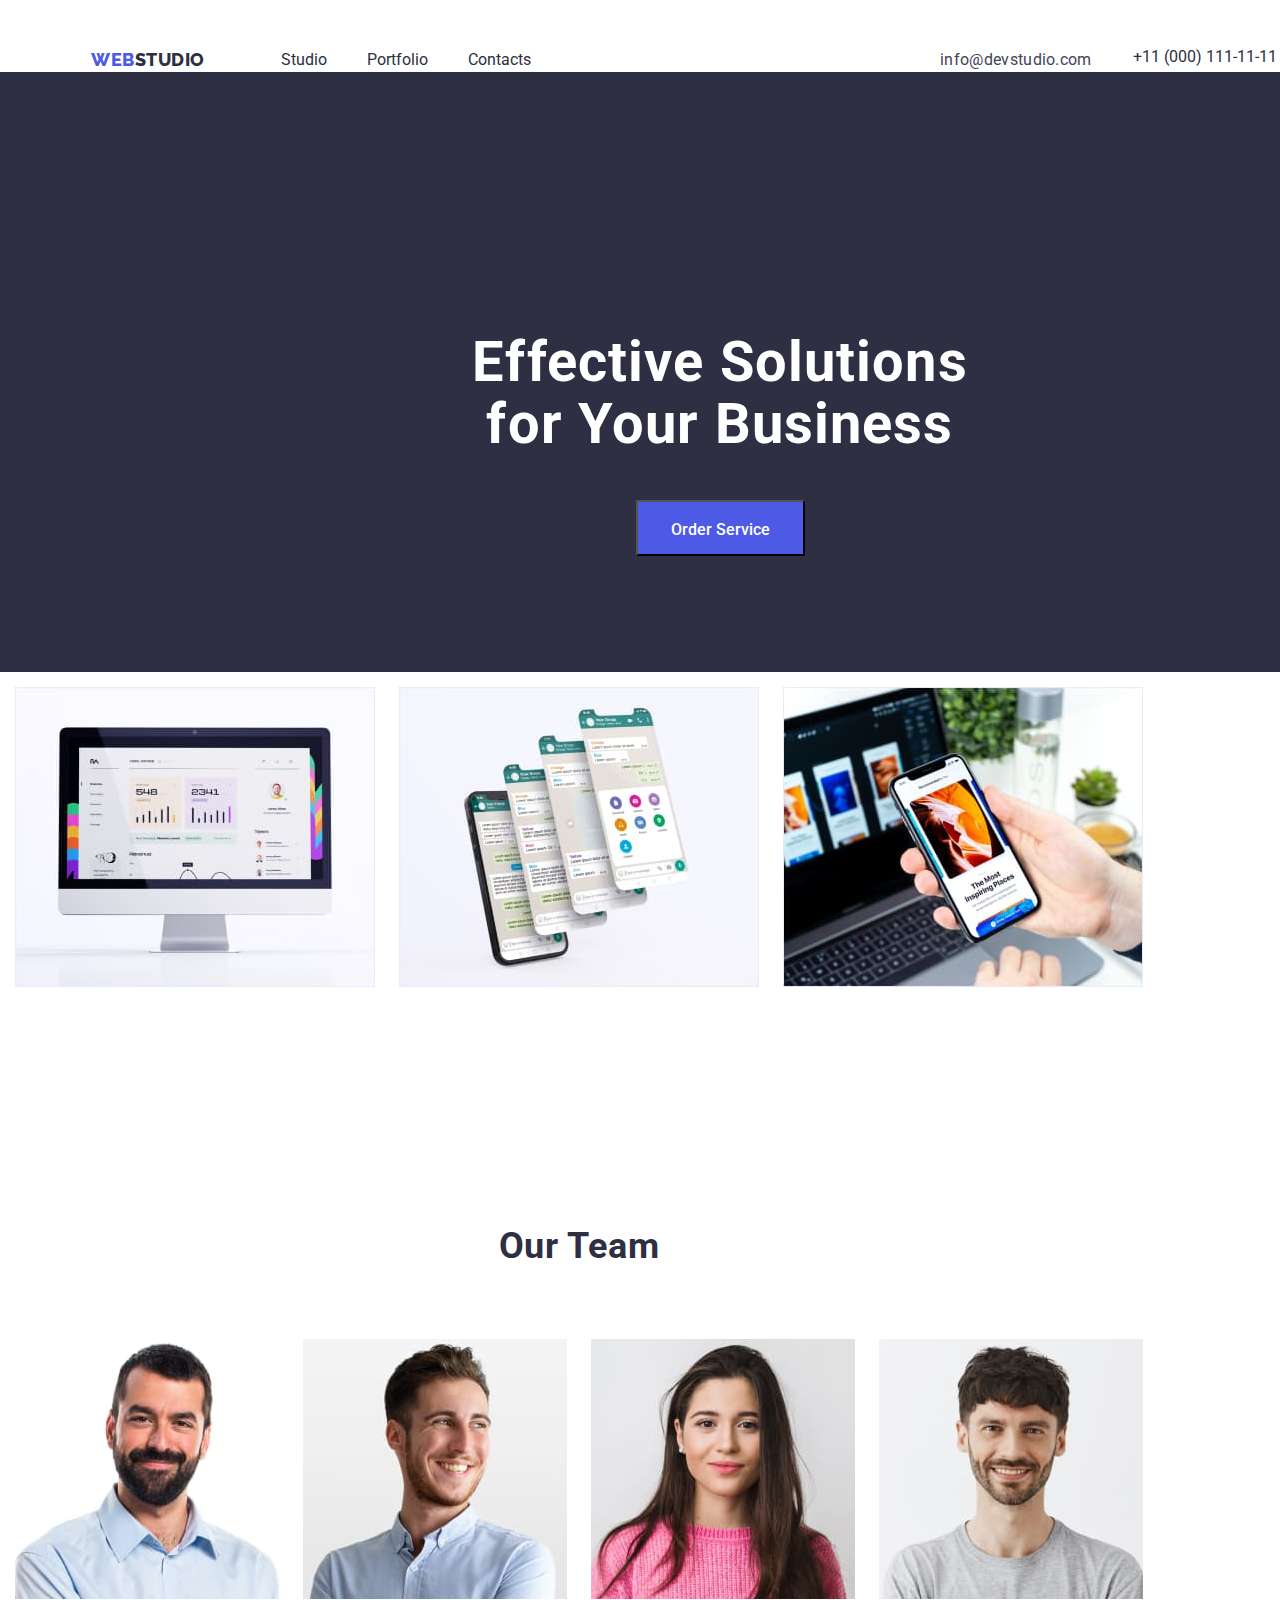
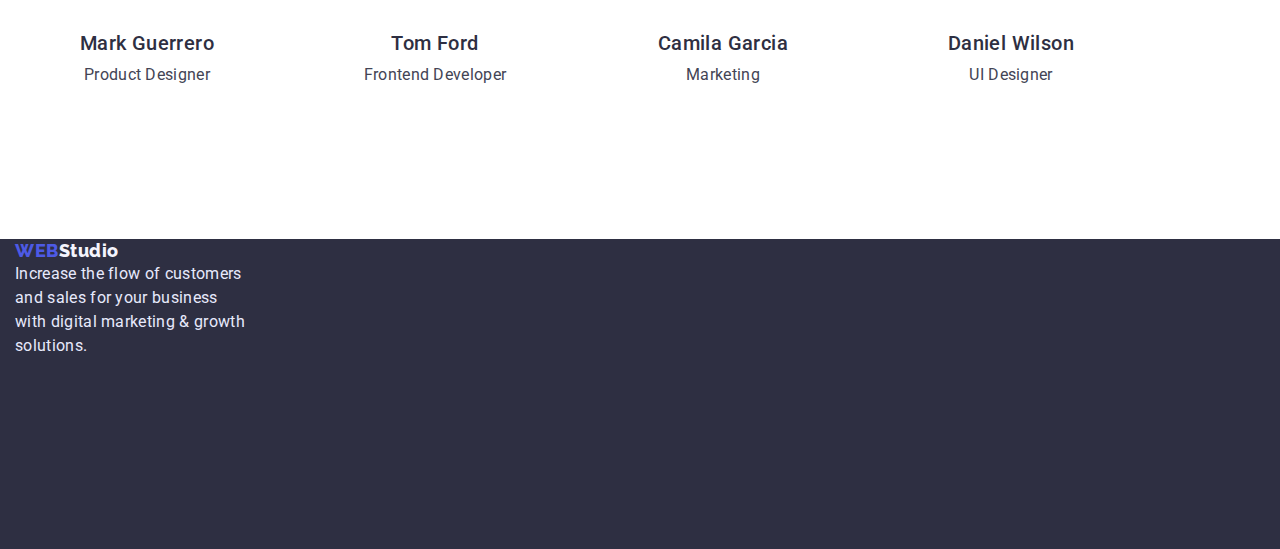
<file: index.html>
<!DOCTYPE html>
<html lang="en">
<head>
    <meta charset="UTF-8">
    <meta http-equiv="X-UA-Compatible" content="IE=edge">
    <meta name="viewport" content="width=device-width, initial-scale=1.0">
    <title>WebStudio</title>
    <link rel="preconnect" href="https://fonts.googleapis.com">
    <link rel="preconnect" href="https://fonts.gstatic.com" crossorigin>
    <style> @import url('https://fonts.googleapis.com/css2?family=Raleway:wght@800&family=Roboto:wght@400;500;700;900&display=swap'); </style>
    <link rel="stylesheet" href="https://cdn.jsdelivr.net/npm/modern-normalize@1.1.0/modern-normalize.min.css">
    <link rel="stylesheet" href="./css/styles.css">
</head>
<body>

                                                    <!--Шапка  -->
    <header class="top-header">
        <div class="container">
          <nav class="navigation">

                <a class="logo-top" href="./index.html"><span class="web">Web</span>Studio</a>
                
                <ul class="menu list">

                    <li class="menu-item">
                        <a class="link menu-link-studio" href="./index.html">Studio</a>
                    </li>

                    <li class="menu-item">
                        <a class="link menu-link-portfolio" href="./portfolio.html">Portfolio</a>
                    </li>

                    <li class="menu-item">
                        <a class="link menu-link" href="">Contacts</a>
                    </li>

                </ul>
          
       
                <address>

                    <ul class="contact list">
                        <li class="contact-item">
                            <a class="contact-info-link link" href="mailto:info@devstudio.com">info@devstudio.com</a>
                        </li>

                        <li class="contact-item">
                            <a class="contact-info-phone link" href="tel:+110001111111">+11 (000) 111-11-11</a>
                        </li>
                    </ul>

                </address>
            </nav>
        </div>

    </header>

    <main>

                                                  <!-- Банер -->

        <section class="hero container">
            <div class="main-title-cont container">
            
             <h1 class="main-title">Effective Solutions for Your Business</h1>
            
             <button class="modal-btn-a" type="button">Order Service</button>
            
            </div>
        
        </section>

                                                    <!-- Бизнес решение без заголовка -->

     <section class="business-solution section">
        <div class="container">

            <H2 class="titles">Skills</H2>
            
            <ul class="list list-titles">

                <li>
                    <h3 class="title-paragraphs">Strategy</h3>
                    <p class="text-paragraphs">Our goal is to identify the business problem to walk away with the perfect and creative solution.</p>
                </li>

                <li>
                    <h3 class="title-paragraphs">Punctuality</h3>
                    <p class="text-paragraphs">Bring the key message to the brand's audience for the best price within the shortest possible time.</p>
                </li>

                <li>
                    <h3 class="title-paragraphs">Diligence</h3>
                    <p class="text-paragraphs">Research and confirm brands that present the strongest digital growth opportunities and minimize risk.</p>
                </li>

                <li>
                    <h3 class="title-paragraphs">Technologies</h3>
                    <p class="text-paragraphs">Design practice focused on digital experiences. We bring forth a deep passion for problem-solving.</p>
                </li>
        
            </ul>
        </div>
     
    </section>

<!-- Фото работ -->

     <section class="photo-works section">

        <div class="container">

            <h2 class="titles">What are we doing</h2>
            
            <ul class="list list-img">
                <li>
                    <img class="titles-image-mac" src="./images/works/mac.jpg" alt="mac" width="360">
                </li>

                <li>
                    <img class="titles-image-phone" src="./images/works/phone.jpg" alt="phone" width="360">
                </li>

                <li>
                    <img class="titles-image-laptop" src="./images/works/laptop_and_phone.jpg" alt="laptop and phone" width="360">
                </li>

            </ul>
        </div>

     </section>

<!-- Фото команды -->

     <section class="imag section">

        <div class="container">

            <h2 class="titles">Our Team</h2>
            <ul class="list list-img">
                <li> 
                    <img class="titles-image" src="./images/employees/mark_guerrero.jpg" alt="mark guerrero" width="264">
                    <div class="titles-image-name">
                      <H3 class="name-of-pictures">Mark Guerrero</H3>
                      <p class="pictures-description" >Product Designer</p>
                    </div>
                </li>

                <li>
                    <img class="titles-image" src="./images/employees/tom_ford.jpg" alt="tom ford" width="264">
                    <div class="titles-image-name">
                        <h3 class="name-of-pictures">Tom Ford</h3>
                        <p class="pictures-description" >Frontend Developer</p>
                    </div>
                </li>

                <li>
                    <img class="titles-image" src="./images/employees/camila_garcia.jpg" alt="camila garcia" width="264">
                    <div class="titles-image-name">
                        <h3 class="name-of-pictures">Camila Garcia</h3>
                        <p class="pictures-description" >Marketing</p>
                    </div>
                </li>

                <li>
                    <img class="titles-image" src="./images/employees/daniel_wilson.jpg" alt="daniel wilson" width="264">
                    <div class="titles-image-name">
                        <h3 class="name-of-pictures">Daniel Wilson</h3> 
                        <p class="pictures-description" >UI Designer</p>
                    </div>
                </li>
            </ul>
        </div>
     </section>

    </main>

<!-- Подвал -->

     <footer class="top-footer">
        <div class="logo-footer-cont container">
            <a class="logo-footer" href="./index.html"><span class="web">Web</span>Studio</a>
            <p class="text-footer" >Increase the flow of customers and sales for your business with digital marketing & growth solutions.</p>
        </div>
        

     </footer>

</body>
</html>
</file>
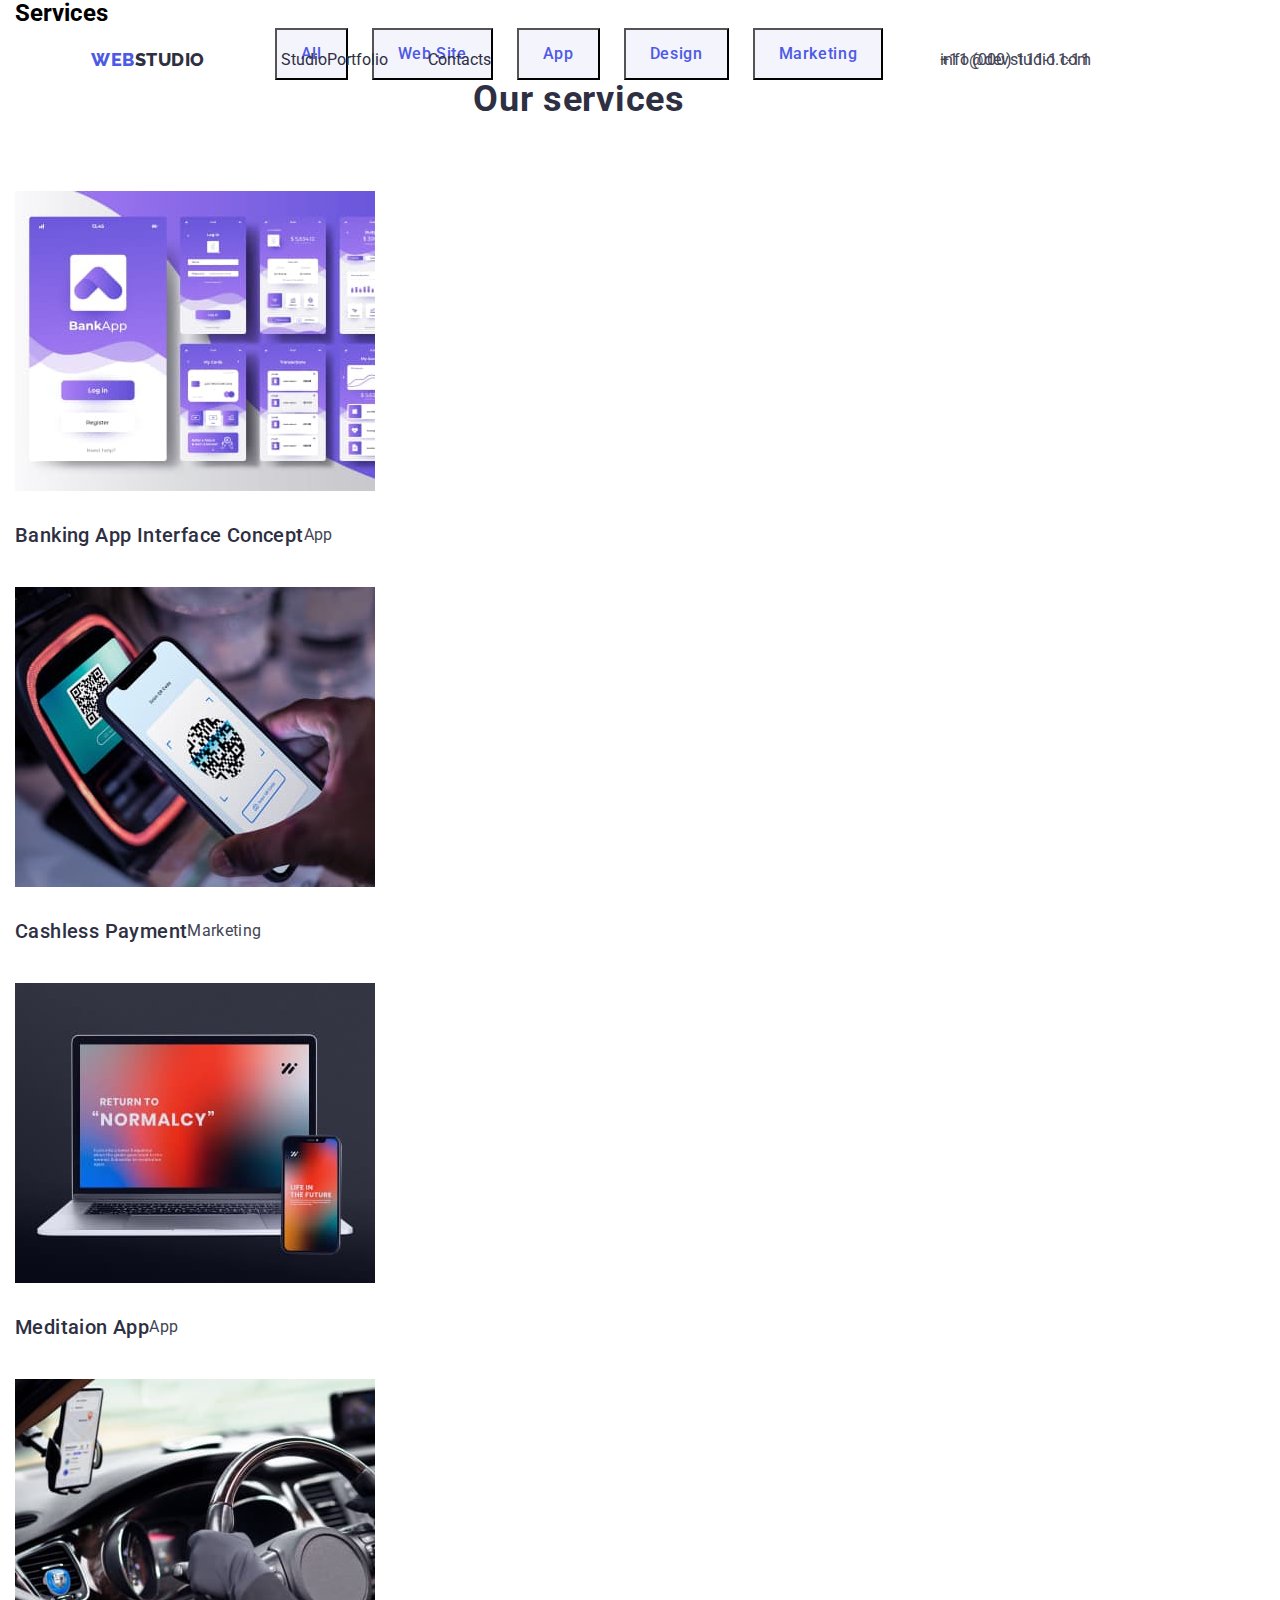
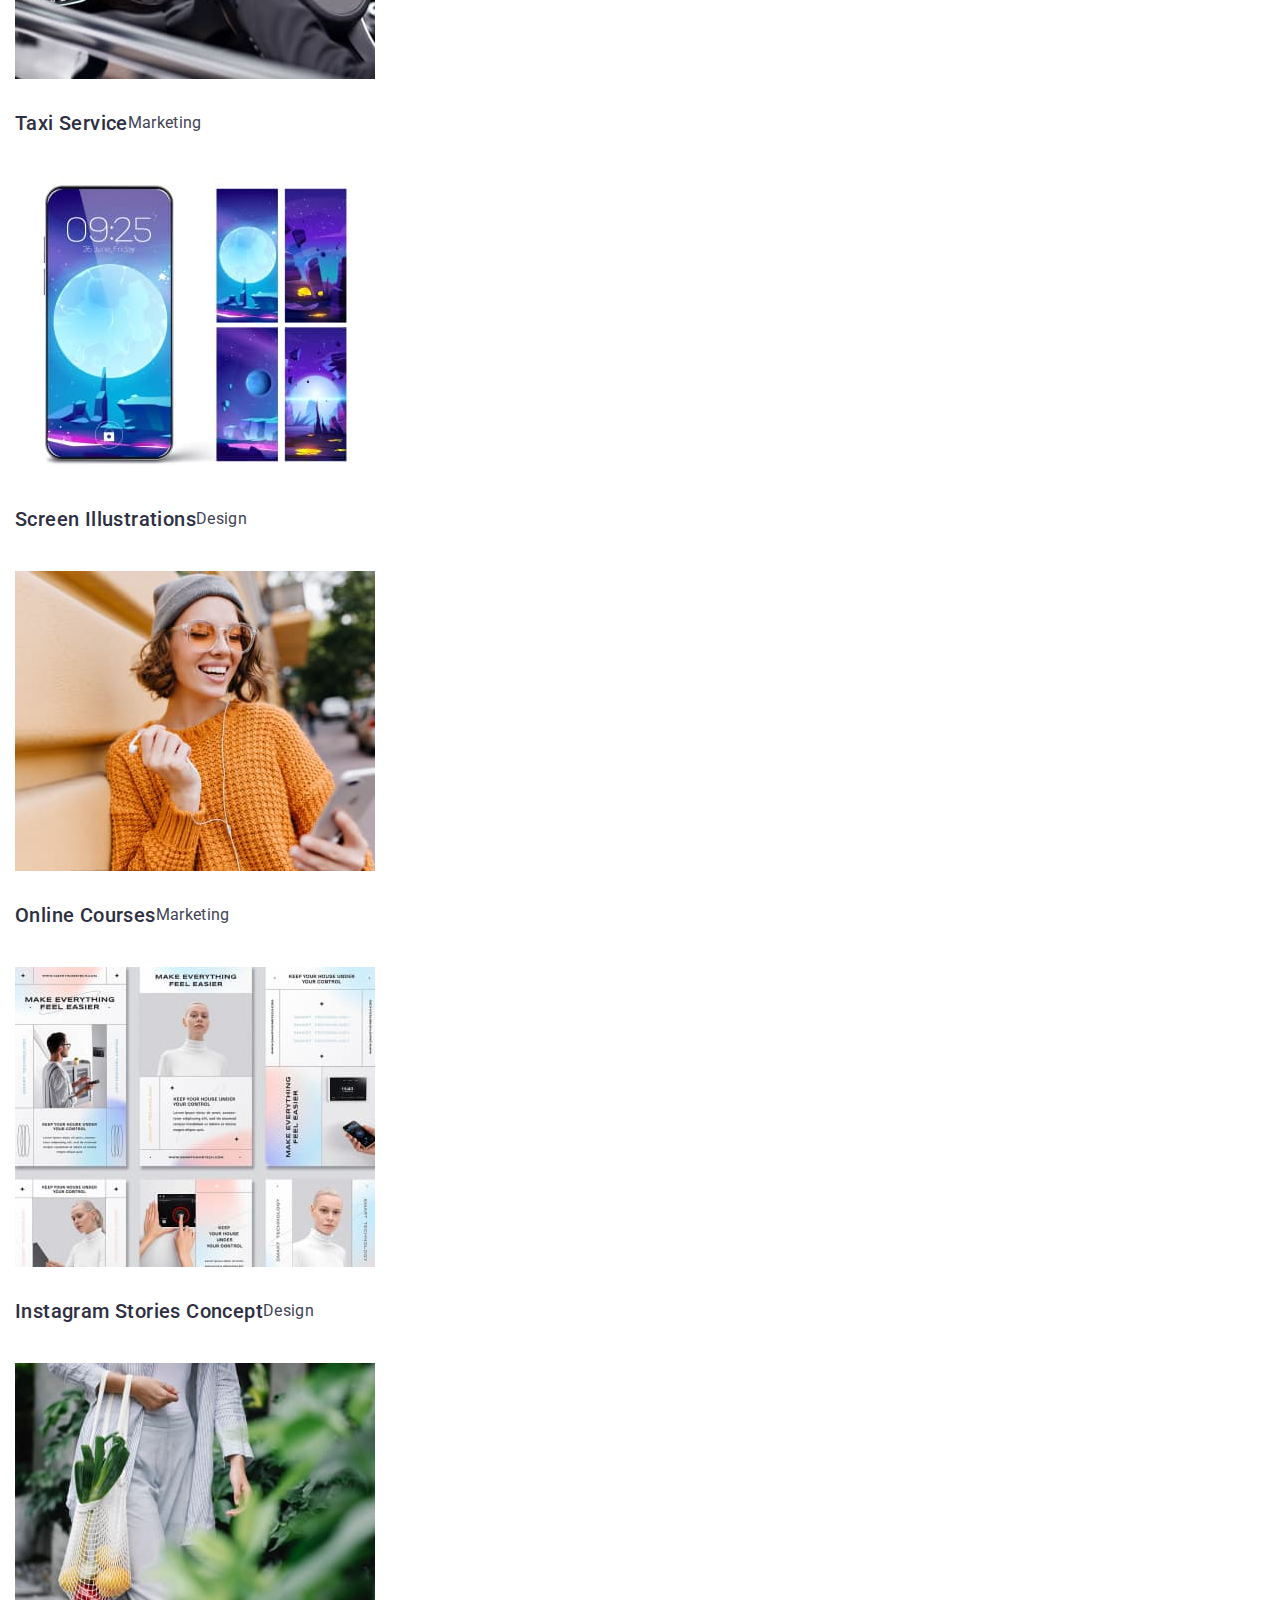
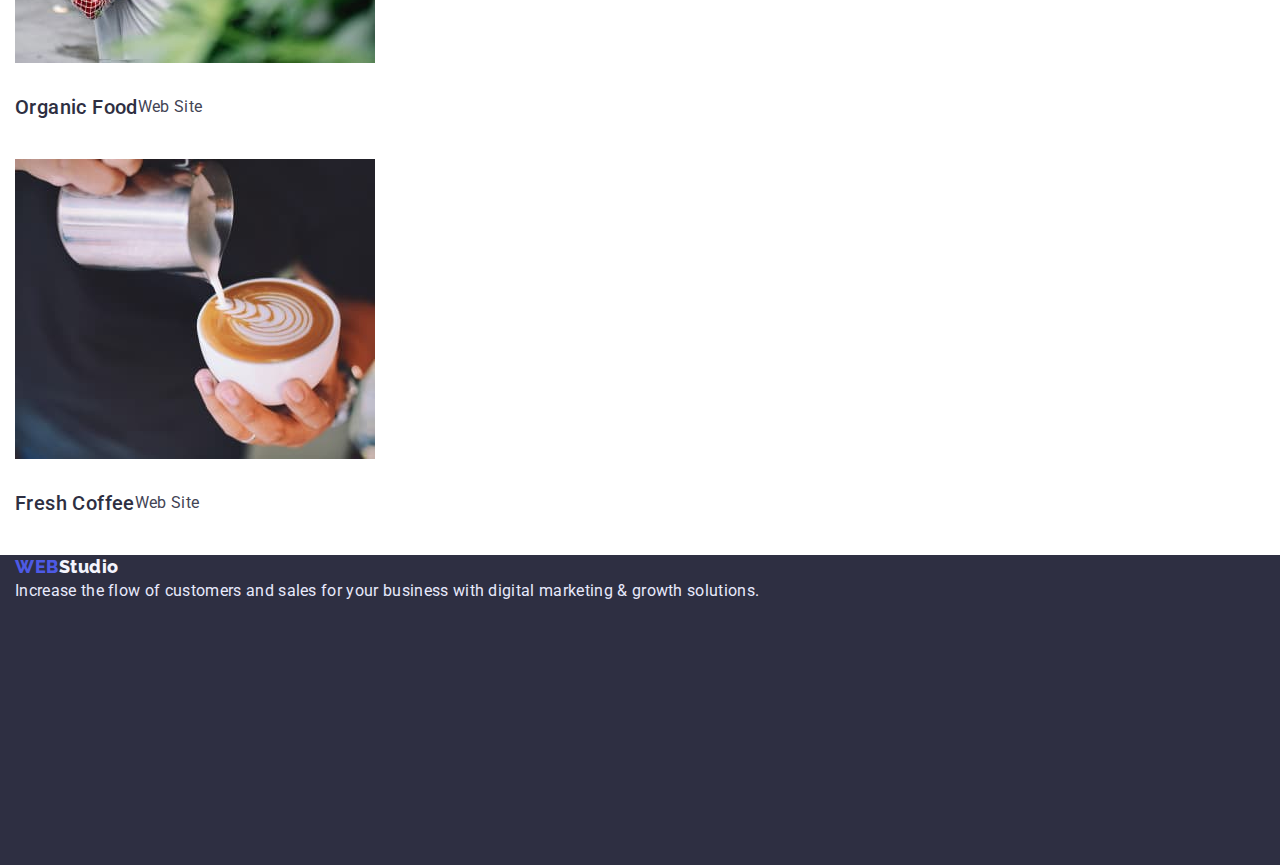
<file: portfolio.html>
<!DOCTYPE html>
<html lang="en">
<head>
    <meta charset="UTF-8">
    <meta http-equiv="X-UA-Compatible" content="IE=edge">
    <meta name="viewport" content="width=device-width, initial-scale=1.0">
    <title>WebStudio</title>
    <link rel="preconnect" href="https://fonts.googleapis.com">
    <link rel="preconnect" href="https://fonts.gstatic.com" crossorigin>
    <style> @import url('https://fonts.googleapis.com/css2?family=Raleway:wght@800&family=Roboto:wght@400;500;700;900&display=swap'); </style>
    <link rel="stylesheet" href="https://cdn.jsdelivr.net/npm/modern-normalize@1.1.0/modern-normalize.min.css">
    <link rel="stylesheet" href="./css/styles.css">
</head>

<body>

                        <!--Шапка  -->
    <header class="top-header">
        <nav class="navigation container">
            <a class="logo-top" href="./index.html"><span class="web">Web</span>Studio</a>
            <ul class="menu list">
               
                <li class="menu-item">
                    <a class="link" href="./index.html">Studio</a>
                </li>
               
                <li class="menu-item">
                    <a class="link" href="./portfolio.html">Portfolio</a>
                </li>
               
                <li class="menu-item">
                    <a class="link" href="">Contacts</a>
                </li>
            </ul>
        </nav>
       
        <address>
            <ul class="contact list container">
                
                <li class="contact-item">
                    <a class="contact-info-link link" href="mailto:info@devstudio.com">info@devstudio.com</a>
                </li>
                
                <li class="contact-item">
                    <a class="contact-info-link link" href="tel:+110001111111">+11 (000) 111-11-11</a>
                </li>
            
            </ul>
        </address>

    </header>

    <main>

                        <!-- Наши услуги кнопки -->
        <section class="container">

            <h2 class="services-bnt">Services</h2>
            <ul class="list list-container">
                <li>
                    <button class="modal-btn-b" type="button">All</button>
                </li>
                <li>
                    <button class="modal-btn-b" type="button">Web Site</button>
                </li>
                <li>
                    <button class="modal-btn-b" type="button">App</button>
                </li>
                <li>
                    <button class="modal-btn-b" type="button">Design</button>
                </li>
                <li>
                    <button class="modal-btn-b" type="button">Marketing</button>
                </li>
            </ul>

        </section>

                        <!-- Наши услуги -->

     <section class="container">

        <h2 class="titles">Our services</h2>
        <ul class="list">
            <li> 
                <img class="list-image" src="./images/our-services/banking-app.jpg" alt="banking app" width="360">
                <div class="lis-image-container">
                    <H3 class="name-of-pictures" >Banking App Interface Concept</H3>
                    <p class="pictures-description" >App</p>
                </div>
                
            </li>

            <li>
                <img class="list-image" src="./images/our-services/cashless-payment.jpg" alt="cashless payment" width="360">
                <div class="lis-image-container">
                    <h3 class="name-of-pictures" >Cashless Payment</h3>
                    <p class="pictures-description" >Marketing</p>
                </div>
                
            </li>

            <li>
                <img class="list-image" src="./images/our-services/meditaion-app.jpg" alt="meditaion app" width="360">
                <div class="lis-image-container">
                    <h3 class="name-of-pictures" >Meditaion App</h3>
                    <p class="pictures-description" >App</p>
                 </div>
                
            </li>

                    <!-- Вторая строка услуг -->

            <li>
                <img class="list-image" src="./images/our-services/taxi-service.jpg" alt="taxi service" width="360">
                <div class="lis-image-container">
                    <h3 class="name-of-pictures" >Taxi Service</h3>
                    <p class="pictures-description" >Marketing</p>
                </div>
                
            </li>
            <li> 
                <img class="list-image" src="./images/our-services/screen.jpg" alt="screen" width="360">
                <div class="lis-image-container">
                    <H3 class="name-of-pictures" >Screen Illustrations</H3>
                    <p class="pictures-description" >Design</p>
                </div>
                
            </li>

            <li>
                <img class="list-image" src="./images/our-services/courses.jpg" alt="courses" width="360">
                <div class="lis-image-container">
                    <h3 class="name-of-pictures" >Online Courses</h3>
                    <p class="pictures-description" >Marketing</p>
                </div>
                
            </li>

                    <!-- Третья строка услуг -->

            <li>
                <img class="list-image" src="./images/our-services/instagram-concept.jpg" alt="instagram concept" width="360">
                <div class="lis-image-container">
                    <h3 class="name-of-pictures" >Instagram Stories Concept</h3>
                    <p class="pictures-description" >Design</p>
                </div>
            </li>

            <li>
                <img class="list-image" src="./images/our-services/organic-food.jpg" alt="organic food" width="360">
                <div class="lis-image-container">
                    <h3 class="name-of-pictures" >Organic Food</h3>
                    <p class="pictures-description" >Web Site</p>
                </div>
                
            </li>

            <li>
                <img class="list-image" src="./images/our-services/fresh-coffee.jpg" alt="fresh coffee" width="360">
                <div class="lis-image-container">
                    <h3 class="name-of-pictures" >Fresh Coffee</h3>
                    <p class="pictures-description" >Web Site</p>
                </div>
                
            </li>

        </ul>

     </section>

    </main>

                        <!-- Подвал -->
     <footer class="top-footer">
        <div class="container">
         <a class="logo-footer" href="./index.html"><span class="web">Web</span>Studio</a>
         <p class="text-footer" >Increase the flow of customers and sales for your business with digital marketing & growth solutions.</p>
        </div>

     </footer>

</body>

</html>
</file>
<file: css/styles.css>
:root {
    --primary-fond:'Roboto', sans-serif;
    --accent-color:#2E2F42;
}

body {
    font-family: var(--primary-fond);
}

h1,h2,h3,h4,p{
    margin-top: 0;
    margin-bottom: 0;
}

ul,ol{
    margin-top: 0;
    margin-bottom: 0;
    padding-left: 0;
}
img{
    display: block;
}

 button{
    cursor: pointer;
 }

 .section{
    padding-top: 120px;
    padding-bottom: 120px;
 }

 .container{
    width: 1158px;
    /* margin-left: auto; */
    margin-right: auto;
    padding-left: 15px;
    padding-right: 15px;
 }

.list {
    list-style: none;
}

.link {
    text-decoration: none;
    font-style: normal;
    color: #2E2F42;
}
    

.link:hover,
.link:focus{
    color: #404BBF;
}

/* .modal-btn-b {
    font-weight: 500;
    font-size: 16px;
    line-height: 1.5;
    display: flex;
    align-items: center;
    text-align: center;
    letter-spacing: 0.04em;
    color: #4D5AE5;
    cursor: pointer;
} */

/* ----------------------Шапка */

.top-header{
    display: flex;
    align-items: center;
    /* padding-top: 24px;
    padding-bottom: 24px; */
    position: absolute;
    width: 1440px;
    height: 72px;
    left: 0px;
    top: 0px;
    margin-top: 24px;
    margin-bottom: 24px;
}

.div-container{
    display: flex;
    align-items: center;
}

.navigation{
    display: flex;
    align-items: center;
}

.menu{
    display: flex;
    align-items: center;
}

.web {
    font-family: 'Raleway', sans-serif;
    font-weight: 800;
    font-size: 18px;
    line-height: 1.3;
    letter-spacing: 0.03em;
    text-transform: uppercase;
    color: #4D5AE5;
}

.logo-top {
    text-decoration:none;
    font-family: 'Raleway', sans-serif;
    font-weight: 800;
    font-size: 18px;
    line-height: 1.3;
    letter-spacing: 0.03em;
    text-transform: uppercase;
    color: #2E2F42;
    margin: 76px;
    margin-top: 24px;
    margin-bottom: 24px;
}

.menu-item:not(:first-child){
    margin-right: 40px;
}

.menu-link-studio {
    margin-right: 40px;
}

.modal-btn-a:hover:hover,
.modal-btn-a:focus {
    background-color: #404BBF;
    color: #FFFFFF;
}

.modal-btn-a {
    padding-top: 16px;
    padding-bottom: 16px;
    padding-left: 32px;
    padding-right: 32px;
    font-family:var(--primary-fond);
    font-weight: 500;
    font-size: 16px;
    line-height: 1.5;
    /* letter-spacing: 0.04em; */
    color: #ffffff;
    background: #4D5AE5;
    position: absolute;
    width: 169px;
    height: 56px;
    left: 636px;
    top: 428px;
}

.button {
    font-family: 'Roboto';
    font-style: normal;
    font-weight: 500;
    font-size: 16px;
    line-height: 1.5;
    display: flex;
    align-items: center;
    /* letter-spacing: 0.04em; */
    color: #FFFFFF;
}

.menu-link .menu-item{
    font-weight: 500;
    font-size: 16px;
    line-height: 1.5;
    letter-spacing: 0.02em;
    margin-bottom: 40px;
    color: #2E2F42;
}

.contact{
    display: flex;
    align-items: center;
}

.contact-info-link {
    font-style: normal;
    font-weight: 400;
    font-size: 16px;
    line-height: 1.5;
    letter-spacing: 0.02em;
    color: #434455;
    margin-left: auto;
    margin-right: 40px;
    position: absolute;
    width: 153px;
    height: 24px;
    left: 940px;
    top: 24px;
}

.contact-info-phone {
    position: absolute;
    width: 151px;
    height: 24px;
    left: 1133px;
    top: 24px;
}

/* h1 {
    background: #2E2F42;
    color: #FFFFFF;
} */

/* h2 {
    font-weight: 700;
    font-size: 36px;
    line-height: 1.1;
    letter-spacing: 0.02em;
    text-transform: capitalize;
    color: #2E2F42;
} */

/* ---------------------Банер */

.main-title-cont{
    position: absolute;
    width: 1440px;
    height: 600px;
    left: 0px;
    top: 0px;

}

.main-title {
    position: absolute;
    width: 496px;
    height: 120px;
    left: 472px;
    top: 260px;     
    font-weight: 700;
    font-size: 56px;
    line-height: 1.1;
    text-align: center;
    letter-spacing: 0.02em;
    color: #ffffff;
    /* background-color: #2E2F42; */
}

.hero {
    position: absolute;
    width: 1440px;
    height: 600px;
    left: 0px;
    top: 72px;
    background: #2E2F42;
    width: 1440px;
    height: 600px;
    text-align: center;
}

/* .modal-btn {
    cursor: pointer;
} */

/* ---------------Бизнес решение без заголовка */

.business-solution{
    
}

.list-titles{
    display: flex;
    column-gap: 24px;
}

.title-paragraphs {
    margin-bottom: 8px;
    font-weight: 500;
    font-size: 20px;
    line-height: 1.2;
    letter-spacing: 0.02em;
    color: var(--accent-color)
}

.text-paragraphs {
    font-size: 16px;
    line-height: 1.5;
    letter-spacing: 0.02em;
    color: #434455;
}

.titles {
    padding-bottom: 72px;
    font-weight: 700;
    font-size: 36px;
    line-height: 1.1;
    text-align: center;
    letter-spacing: 0.02em;
    color: var(--accent-color)
}

/* -----------------Фото работ */

.list-img{
    display: flex;
    column-gap: 24px;
}

/* --------------------Фото Команды */

.titles-image {
    /* border: 1px solid #ccc;
    border: none; */
}

.titles-image-name {
    /* border: 1px solid #ccc; */
    padding-top: 32px;
    padding-bottom: 32px;
}
.name-of-pictures {
    margin-bottom: 8px;
    font-weight: 500;
    font-size: 20px;
    line-height: 1.2;
    text-align: center;
    letter-spacing: 0.02em;
    color: var(--accent-color)

}

.pictures-description {
    font-size: 16px;
    line-height: 1.5;
    text-align: center;
    letter-spacing: 0.02em;
    color: #434455;

}

/* -----------------------Подвал */

.logo-footer-cont{
    flex-direction: column;
    align-content: flex-start;
    display: flex;
    /* align-items: center; */
    width: 264px;
    height: 110px;
}

.text-footer {
    font-size: 16px;
    line-height: 1.5;
    letter-spacing: 0.02em;
    color: #E7E9FC;
    background: #2E2F42;
}

.top-footer {
    background: #2E2F42;
    height: 310px;
}

.logo-footer {
    text-decoration:none;
    font-family: 'Raleway', sans-serif;
    font-weight: 800;
    font-size: 18px;
    line-height: 1.17;
    align-items: center;
    letter-spacing: 0.03em;
    color: #F4F4FD;
    cursor: pointer;
}


/* -------------------Наши услуги кнопки */

.list-container{
    display: flex;
    align-items: center;
    column-gap: 24px;
    justify-content: center;
}


.modal-btn-b {
    padding-top: 12px;
    padding-bottom: 12px;
    padding-left: 24px;
    padding-right: 24px;
    font-family:var(--primary-fond);
    font-style: normal;
    font-weight: 500;
    font-size: 16px;
    line-height: 24px;
    letter-spacing: 0.04em;
    color: #4D5AE5;
    background: #F4F4FD;
}

.modal-btn-b:hover,
.modal-btn-b:focus {
    background-color: #404BBF;
    color: #FFFFFF;
}


/* ------------------Наши услуги */

.lis-image-container {
    margin-top: 32px;
    margin-bottom: 32px;
    display: flex;
}
</file>
